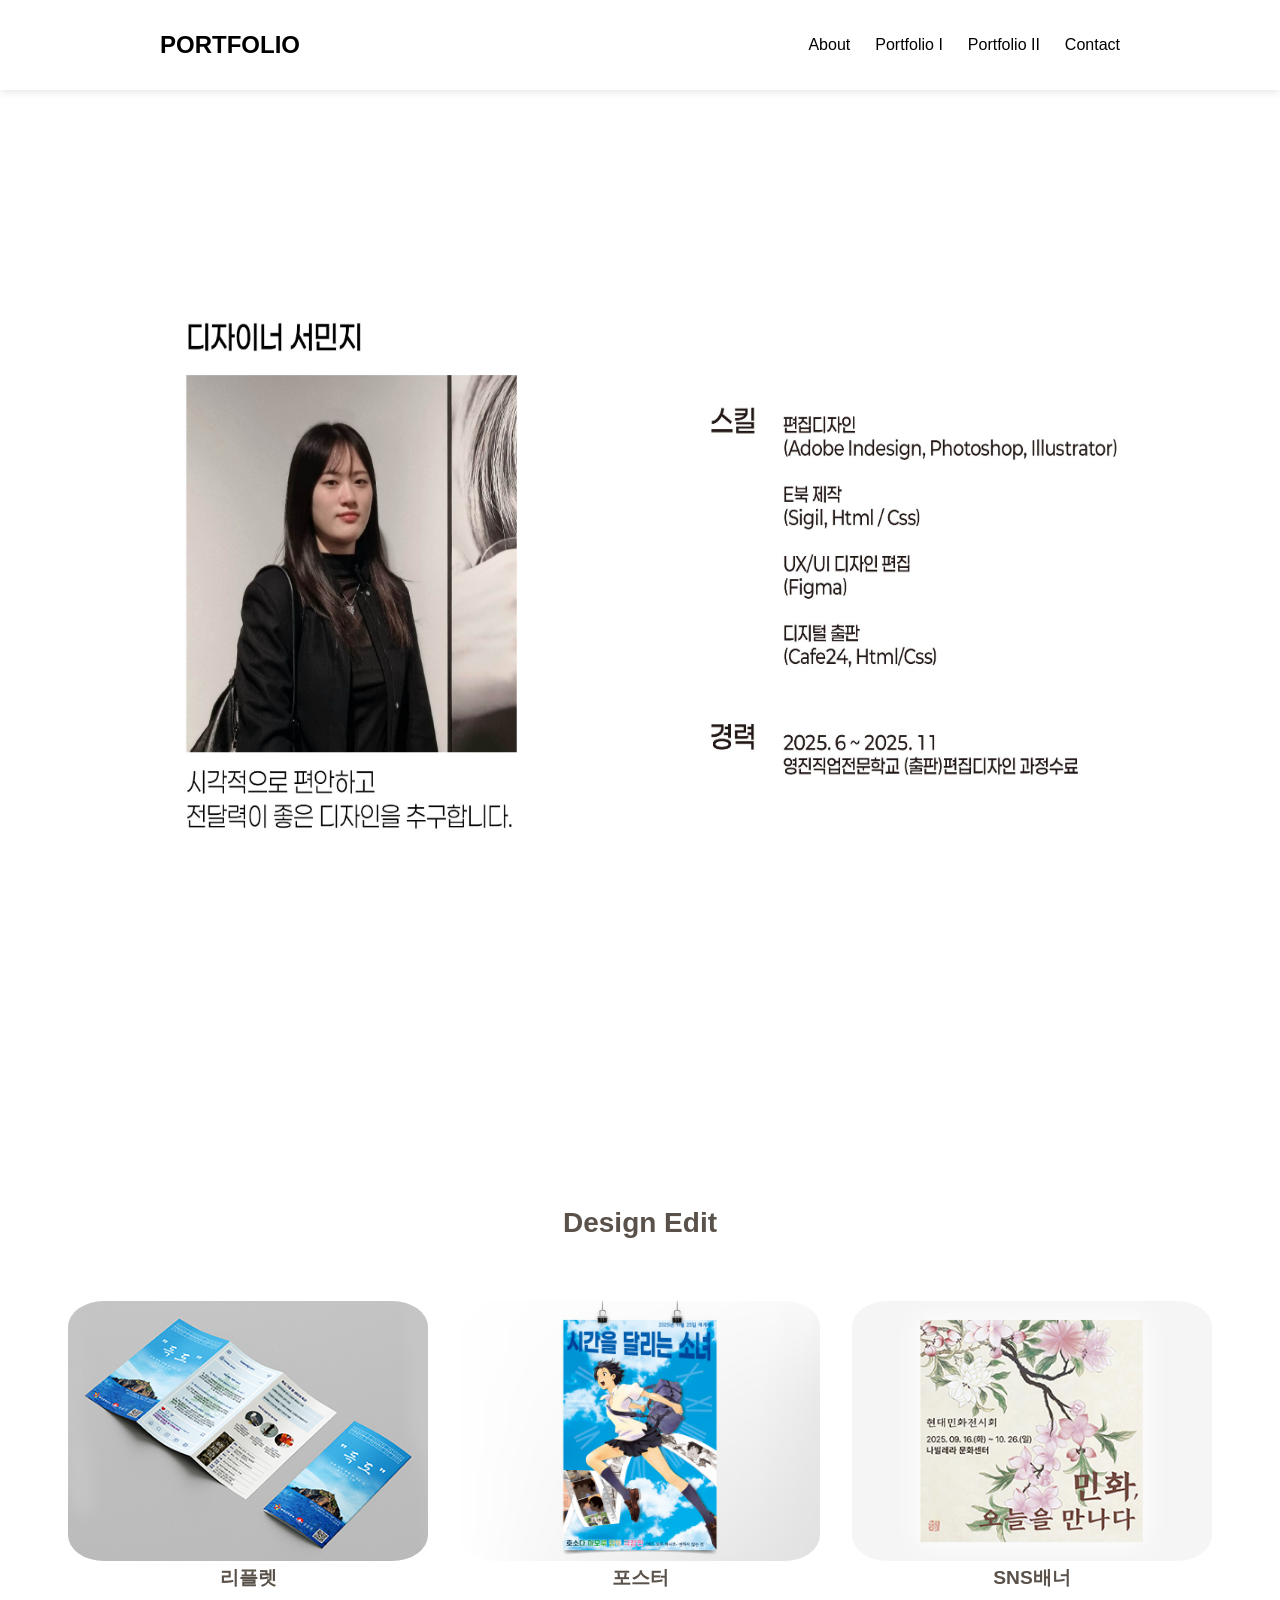
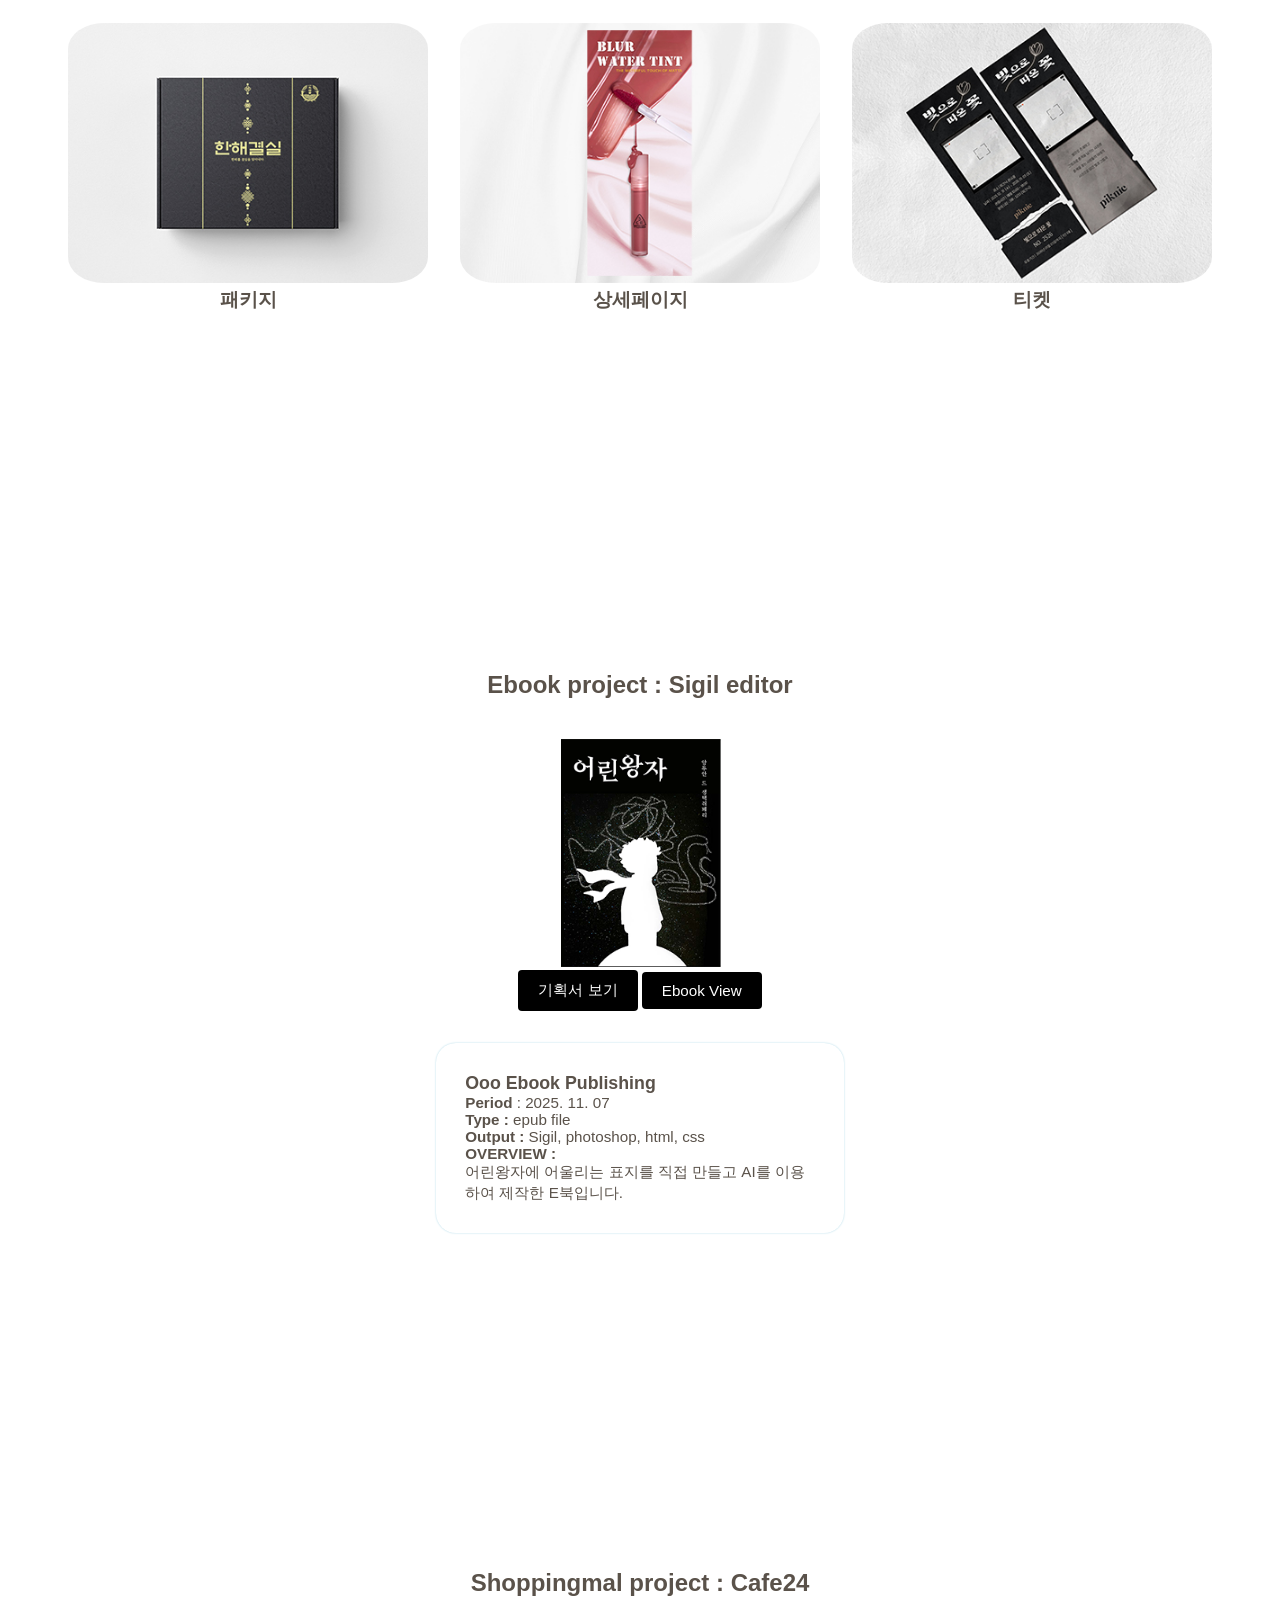
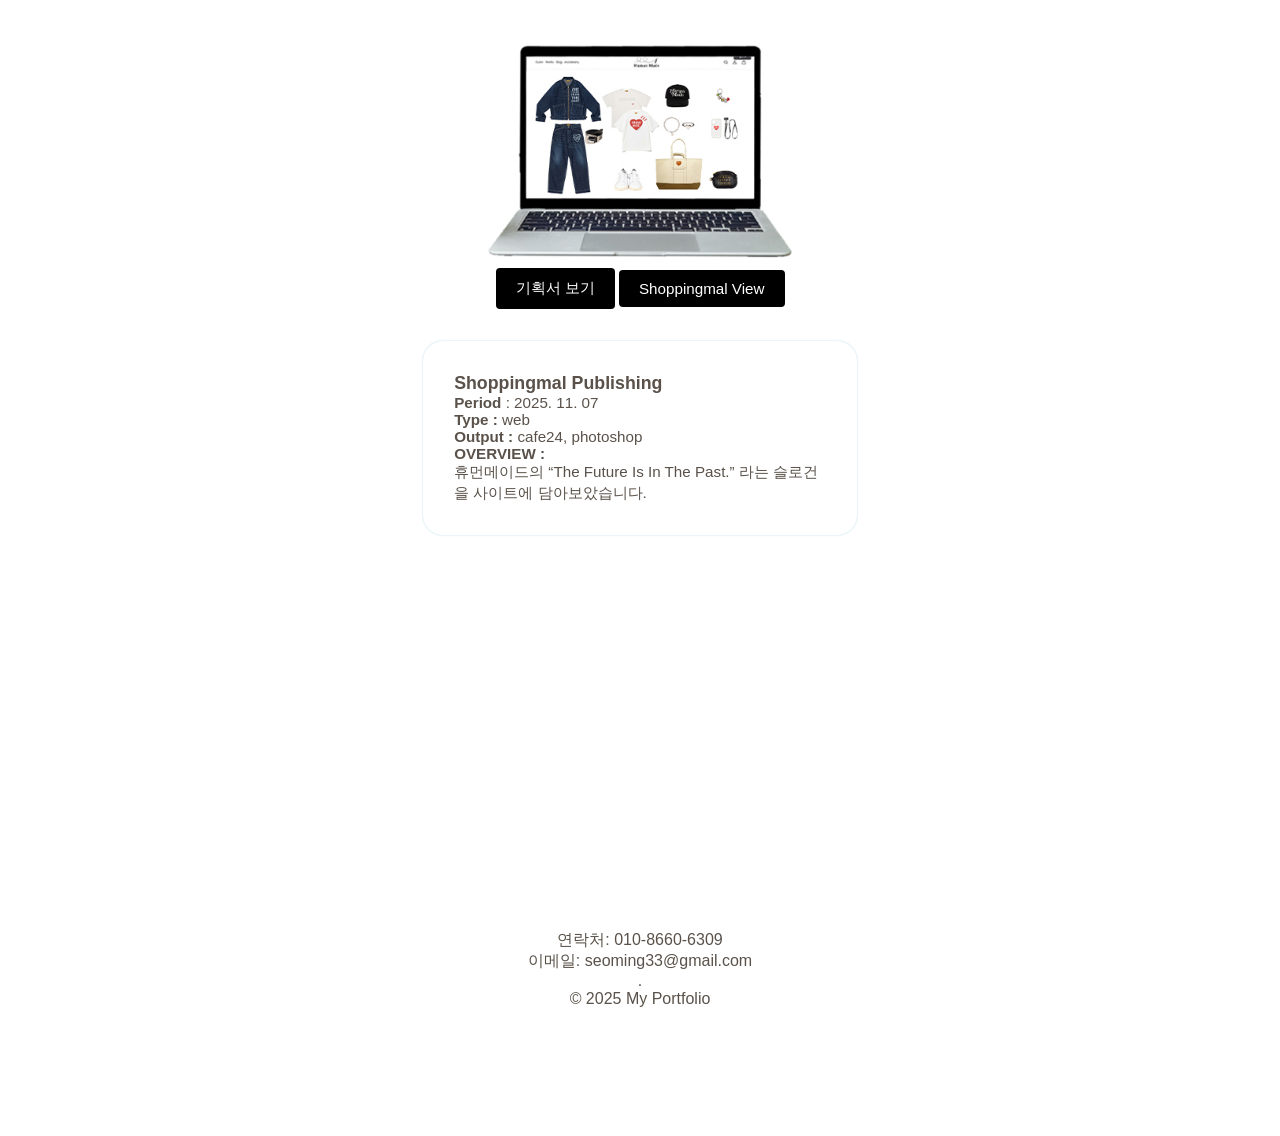
<file: index.html>
<!doctype html>
<html lang="ko">
  <head>
    <meta charset="UTF-8" />
    <meta name="viewport" content="width=device-width, initial-scale=1.0" />
    <title>main첫페이지</title>
    <link rel="stylesheet" href="stylejs.css">
    <style>
      #mv{z-index: -1; width: 100%; height: 100%; object-fit: cover;}
      </style>
 </head>
  <body>
    <main id="home">
      <header>
        <div class="head">
          <div class="logo"><a href="#home">PORTFOLIO</a></div>
          <nav>
            <ul>
              <li><a href="#about"> About </a></li>
              <li><a href="#project1"> Portfolio I</a></li>
              <li><a href="#project2"> Portfolio II</a></li>
              <li><a href="#contact"> Contact </a></li>
            </ul>
          </nav>
        </div>
      </header>
     
      <div class="hero">
      </div>
    </main>

    <section id="about">
      <h2 class="title">About</h2>
      <div><img src="img/about/P2.jpg" /></div> 
    </section>

   <!-- 프로젝트 섹션 -->
  <section id="project1">
    <h2 class="title">Design Edit</h2>
    <div class="gallery">
      <div class="box" onclick="openModal('project1')">
        <img src="img/portfolio/1.jpg" alt="프로젝트 1" class="thumbnail">
        <p> 리플렛 </p>
      </div>
      <div class="box" onclick="openModal('project2')">
        <img src="img/portfolio/2.jpg" alt="프로젝트 2" class="thumbnail">
        <p> 포스터 </p>
      </div>
      <div class="box" onclick="openModal('project3')">
       <img src="img/portfolio/3.jpg" alt="프로젝트 3" class="thumbnail">
       <p> SNS배너 </p>
      </div>
        <div class="box" onclick="openModal('project4')">
        <img src="img/portfolio/4.jpg" alt="프로젝트 4" class="thumbnail">
        <p> 패키지 </p>
      </div>
      <div class="box" onclick="openModal('project5')">
        <img src="img/portfolio/5.jpg" alt="프로젝트 5" class="thumbnail">
        <p> 상세페이지 </p>
      </div>
      <div class="box" onclick="openModal('project6')">
       <img src="img/portfolio/6.jpg" alt="프로젝트 6" class="thumbnail">
       <p> 티켓 </p>
      </div>
    
    </div>
  </section>
  
  <!-- 프로젝트 섹션 2 -->
  <section id="project2">
    <section id="project2-1">
      <h2> Ebook project : Sigil editor </h2>
      <h3> </h3>
      <div class="web-project">
        <div class="wp-left">
          <img src="img/portfolio/port05.png">
          <p> <a href="ebook.pdf" class="btn" target="_blank">  기획서 보기  </a>
              <a href="reader.html" class="btn"target="_blank">  Ebook View  </a>
          </p>
        </div>
        <div class="wp-right">
          <h3> Ooo Ebook Publishing </h3>
          <p> <b> Period </b>: 2025. 11. 07 </p>
          <p> <b> Type :</b> epub file </p>
          <p> <b> Output :</b> Sigil, photoshop, html, css </p>
          <p> <b> OVERVIEW :</b></p>
          <p> 어린왕자에 어울리는 표지를 직접 만들고 AI를 이용하여 제작한 E북입니다.
          </p>
        </div>
      </div>
    </section>
    <section id="project2-2">
      <h2> Shoppingmal project : Cafe24 </h2>
      <h3> </h3>
      <div class="web-project">
        <div class="wp-left">
          <img src="img/portfolio/shop.jpg">
          <p> <a href="shopedit.pdf" class="btn" target="_blank">  기획서 보기  </a>
              <a href="https://seoming33.cafe24.com" class="btn"> Shoppingmal View </a>
          </p>
        </div>
        <div class="wp-right">
          <h3>Shoppingmal Publishing </h3>
          <p> <b> Period </b>: 2025. 11. 07 </p>
          <p> <b> Type :</b> web </p>
          <p> <b> Output :</b> cafe24, photoshop </p>
          <p> <b> OVERVIEW :</b></p>
          <p> 휴먼메이드의 “The Future Is In The Past.” 라는 슬로건을 사이트에 담아보았습니다.
          </p>
        </div>
      </div>
     </section>
  </section>
  
    <!-- 연락처 섹션 -->
    <footer id="contact">
      <p>연락처: 010-8660-6309</p>
      <p>이메일: seoming33@gmail.com</p>
      <p>
        .
      </p>
      <p>© 2025 My Portfolio</p>
      
    </ul>
    </footer>

    <!-- 모달 창 -->
    <div id="modal" class="modal" onclick="closeModalOnOutside(event)">
      <div class="modal-content">
        <span class="close" onclick="closeModal()">&times;</span>
        <div id="modal-body"></div>
      </div>
    </div>

    <script src="modal.js"></script>
  </body>
</html>
</file>
<file: stylejs.css>
* {
  margin: 0;
  padding: 0;
  box-sizing: border-box;
}

li {
  list-style: none;
}

a {
  color: black;
  text-decoration: none;
}

body,
html {
  height: 100vh;
  font-family: "Noto Sans KR", sans-serif;
  color: #5a524a;
}

.wrap {
  width: 1200px;
  margin: 2rem auto;
}



header {
  width: 100%;
  background: rgba(255, 255, 255, 0.8);
  padding: 1.2rem;
  position: fixed;
  box-shadow: 0 2px 8px rgba(0, 0, 0, 0.1);
  z-index: 999;
}

.head {
  width: 1000px;
  margin: 0 auto;
  padding: 12px 20px;
  display: flex;
  justify-content: space-between;
  align-items: center;
}

.logo {
  font-size: 24px;
  font-weight: 700;
}

.head nav ul {
  display: flex;
  gap: 25px;
}

.head nav ul li a {
  font-weight: 500;
  font-size: 16px;
}

.head nav ul li a:hover {
  color:black;
}

.hero {
  position: absolute;
  top: 70%;
  left: 50%;
  transform: translateX(-50%);
  text-align: center;
  color: white;
}

section {
  min-height: 100vh; 
  height: auto;       /* 자동으로 콘텐츠에 맞게 */
  padding: 5rem 0;  
  margin: 0 auto;
  display: flex;
  flex-direction: column;
  justify-content: center;
  align-items: center;
  scroll-margin-top: 80px;
}

.title {
  font-size: 28px;
  color: #5a524a;
  margin-bottom: 30px;
}

#about {
  color:white;
  background-color: white
  text-align: center;
}
#about h2{
  color:white;}
  
#about img{ width:100%;height: 100vh;}

/* 프로젝트 섹션 */
.gallery {
  max-width:1200px;
  margin:0 auto;
  display: flex;
  justify-content: center;
  align-items: center;
  gap: 2rem;
  flex-wrap: wrap;
  text-align: center;
  padding: 2rem 0;
  position: relative;
}

.box {
  width: 30%;  /* 6개 이하일때는 30% */
  cursor: pointer;
  border: 0px solid #ddd;
}

.box img {
  width: 100%;
  object-fit: cover;
  border-radius: 10%;
}

.box p{
  font-weight:bold;
  font-size:1.2rem;
}

.thumbnail:hover {
  transform: scale(1.03);
  box-shadow:0 0 10px gray;
}

/* 프로젝트2 웹포플 */
#project2 {
 padding-top: 6rem;
}

.web-project {
  margin:40px auto;
  width: 80%;
  display: flex;
  gap: 2rem;
  flex-wrap: wrap;
  justify-content: center;
  align-items: center;
  font-size: 0.95rem;
}

.wp-left {
  width: 33%;
  min-width: 350px;
  text-align: center;
}

.wp-left a {
  display: inline-block;
  vertical-align: middle;
}

.btn {
  display: inline-block;
  padding: 10px 20px;
  background-color: black;
  color: white;
  text-decoration: none;
  border-radius: 4px;
}

.wp-right {
  border-radius: 20px;
  min-width: 400px;
  text-align: left;
  width: 55%;
  box-shadow: 0 0 2px lightblue;
  padding: 4%;
}

.wp-left img {
  border-radius: 20px;
  width: 90%;
  object-fit: cover;
}

#contact {
  text-align: center;
  padding: 8rem 0;
  position: relative; /* 겹침 방지 */
  z-index: 1;
}

#contact li {
  list-style-type: none;
  line-height: 2rem;
}

#contact li a {
  text-decoration: none;
  color: #1e272e;
  font-weight: 600;
  letter-spacing: 0.1rem;
}

#contact li a:hover {
  color:black;
  text-shadow: 0 0 3px gray;
}

/* 모달 스타일 */
.modal {
  display: none;
  position: fixed;
  z-index: 10000;
  left: 0;
  top: 0;
  width: 100%;
  height: 100%;
  background-color: rgba(0, 0, 0, 0.85);
  animation: fadeIn 0.3s;
}

.modal.active {
  display: flex;
  justify-content: center;
  align-items: center;
}

.modal-content {
  background-color: white;
  padding: 30px;
  border-radius: 15px;
  max-width: 1200px;
  width: 90%;
  max-height: 90vh;
  overflow-y: auto;
  position: relative;
  animation: slideIn 0.3s;
}

.close {
  position: fixed;
  top:30px;
  right:14%;
  font-size: 35px;
  font-weight: bold;
  background-color: white;
  border-radius: 5px;
  color:black;
  cursor: pointer;
  transition: color 0.3s;
  line-height: 1;
  z-index: 10001;
}

.close:hover {
  color: #000;
}

.modal-content img {
  width: 100%;
  height: auto;
  border-radius: 10px;
  margin-bottom: 20px;
}

.modal-content h2 {
  margin-bottom: 15px;
  color: #333;
  font-size: 24px;
}

.modal-content p {
  line-height: 1.8;
  color: #666;
  font-size: 16px;
}

@keyframes fadeIn {
  from { opacity: 0; }
  to { opacity: 1; }
}

@keyframes slideIn {
  from { 
    transform: translateY(-50px);
    opacity: 0;
  }
  to { 
    transform: translateY(0);
    opacity: 1;
  }
} 
#mv{ z-index: -1; width:100%; height:100%; object-fit: cover;}
</file>
